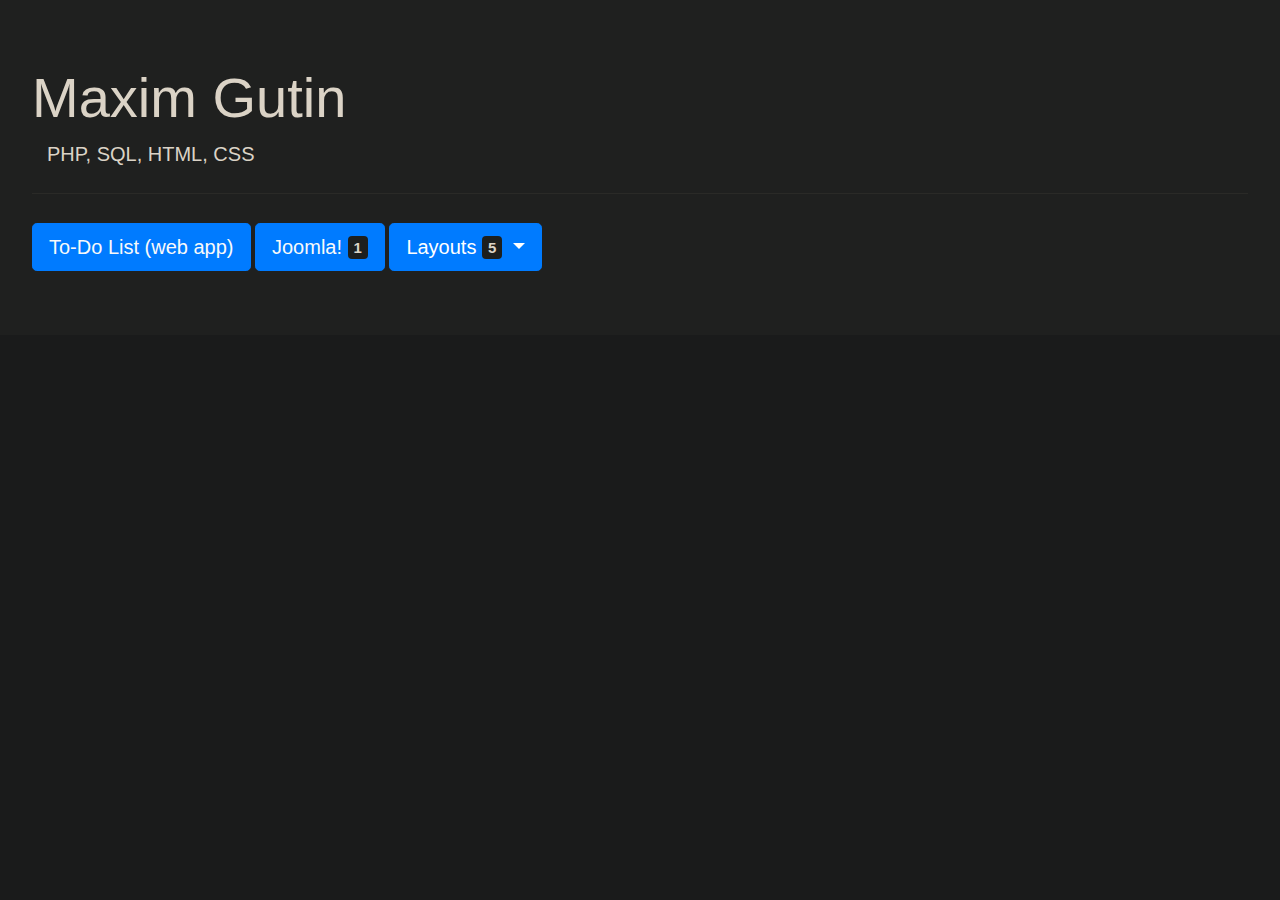
<file: index.html>
<!DOCTYPE html>
<html lang="ru">
<head>
<!-- Yandex.Metrika counter -->
<script type="text/javascript" >
    (function(m,e,t,r,i,k,a){m[i]=m[i]||function(){(m[i].a=m[i].a||[]).push(arguments)};
    m[i].l=1*new Date();
    for (var j = 0; j < document.scripts.length; j++) {if (document.scripts[j].src === r) { return; }}
    k=e.createElement(t),a=e.getElementsByTagName(t)[0],k.async=1,k.src=r,a.parentNode.insertBefore(k,a)})
    (window, document, "script", "https://mc.yandex.ru/metrika/tag.js", "ym");
 
    ym(90634829, "init", {
         clickmap:true,
         trackLinks:true,
         accurateTrackBounce:true
    });
 </script>
 <noscript><div><img src="https://mc.yandex.ru/watch/90634829" style="position:absolute; left:-9999px;" alt="" /></div></noscript>
 <!-- /Yandex.Metrika counter -->
    
	<meta charset="UTF-8">
    <link rel="icon" href="assets/favicon.ico" type="image/x-icon">
	<title>Maxim Gutin | Web developer</title>
	
    <meta name="author" content="Maxim Gutin">
    <meta name="description" content="HTML, CSS, PHP, SQL.">
    <meta name="keywords" content="максим гутин, Maxim Gutin, веб-разработчик, web developer, html, css, php, mysql">
	
	<meta name="robots" content="indnex,follow">
	
	<meta name="viewport" content="width=device-width, initial-scale=1.0">
    <link rel="stylesheet" href="assets/css/bootstrap.min.css">
    <link rel="stylesheet" href="assets/css/styles.css">

</head>
<body class="">
<main class="container-fluid">
    <div class="row">
        <div class="col-sm">
            <div class="jumbotron">
                <h1 class="display-4">Maxim Gutin</h1>
                <p class="lead col-lg-10 col-xl-8">PHP, SQL, HTML, CSS</p>
                <hr class="my-4">
                <a class="btn btn-primary btn-lg text-light" href="https://todo.gutin.ru" target="_blank" role="button" data-toggle="tooltip" data-placement="bottom" title="PHP + MySQL">To-Do List (web app)</a>
                <a class="btn btn-primary btn-lg text-light" href="https://cge49.ru/" target="_blank" role="button"  data-toggle="tooltip" data-placement="bottom" title="Joomla! + Gantry 5">Joomla! <span class="badge badge-light">1</span></a>
                <div class="dropdown">
                    <button class="btn btn-primary btn-lg dropdown-toggle" type="button" id="dropdownMenuButton" data-toggle="dropdown" aria-haspopup="true" aria-expanded="false">
                        Layouts
                        <span class="badge badge-light">5</span>
                    </button>
                    <div class="dropdown-menu dropdown-menu-right" aria-labelledby="dropdownMenuButton">
<!--                        <a class="dropdown-item" href="https://sto.gutin.ru/" target="_blank">Car repair shop</a>-->
                        <a class="dropdown-item" href="https://snyato.com/" target="_blank">Creative Events</a>
                        <a class="dropdown-item" href="layouts/prcompaniya/" target="_blank">PR agency</a>
                        <a class="dropdown-item" href="layouts/newsletter/" target="_blank">Template of main page</a>
                        <a class="dropdown-item" href="layouts/welcom_to_giraffe/" target="_blank">Minimalistic blog</a>
                        <a class="dropdown-item" href="layouts/task001/" target="_blank">Driver license</a>
                    </div>
                </div>
            </div>
        </div>
    </div><!-- 
    <div class="row my-cards">
        <div class="col-sm-4 col-lg-3 col-xl-2">
            <article>
                <div class="card">
                    <h5 class="card-header">Feedback</h5>
                    <div class="card-body">
                        <p class="card-text"></p>
                        <a class="btn btn-primary" href="" target="_blank">Telegram</a>
                    </div>
                </div>
            </article>
        </div>
    </div> -->
</main>

<div class="container-fluid">
    <div class="row">
        <div class="col-sm">
            <footer>
                <p>
                    <span> </span>
                    <!-- Creator: <a href="#">Max Goodman</a> -->
                </p>

            </footer>
        </div>
    </div>
</div>

<script src="assets/js/jquery-3.3.1.min.js"></script>
<script src="assets/js/popper.min.js"></script>
<script src="assets/js/bootstrap.min.js"></script>
<script>
    $(function () {
        $('[data-toggle="tooltip"]').tooltip()
    })
</script>
</body>
</html>
</file>
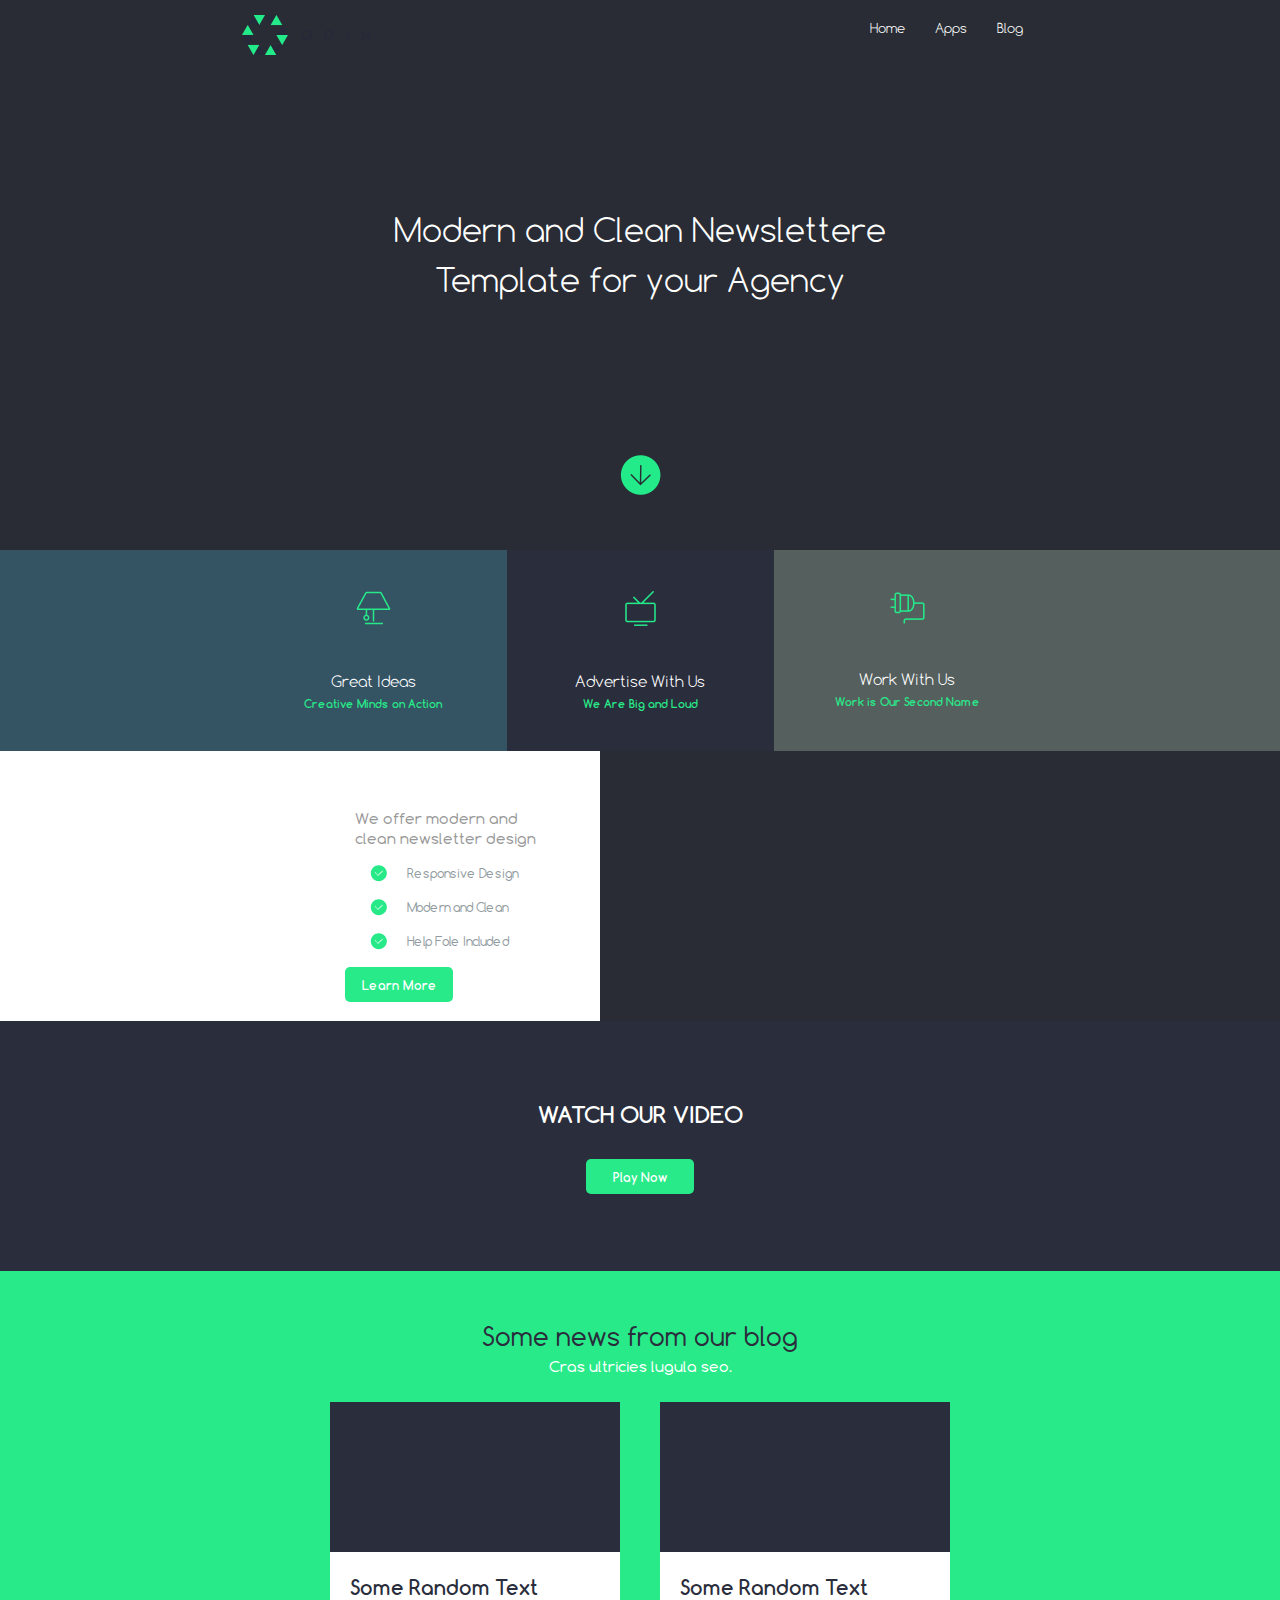
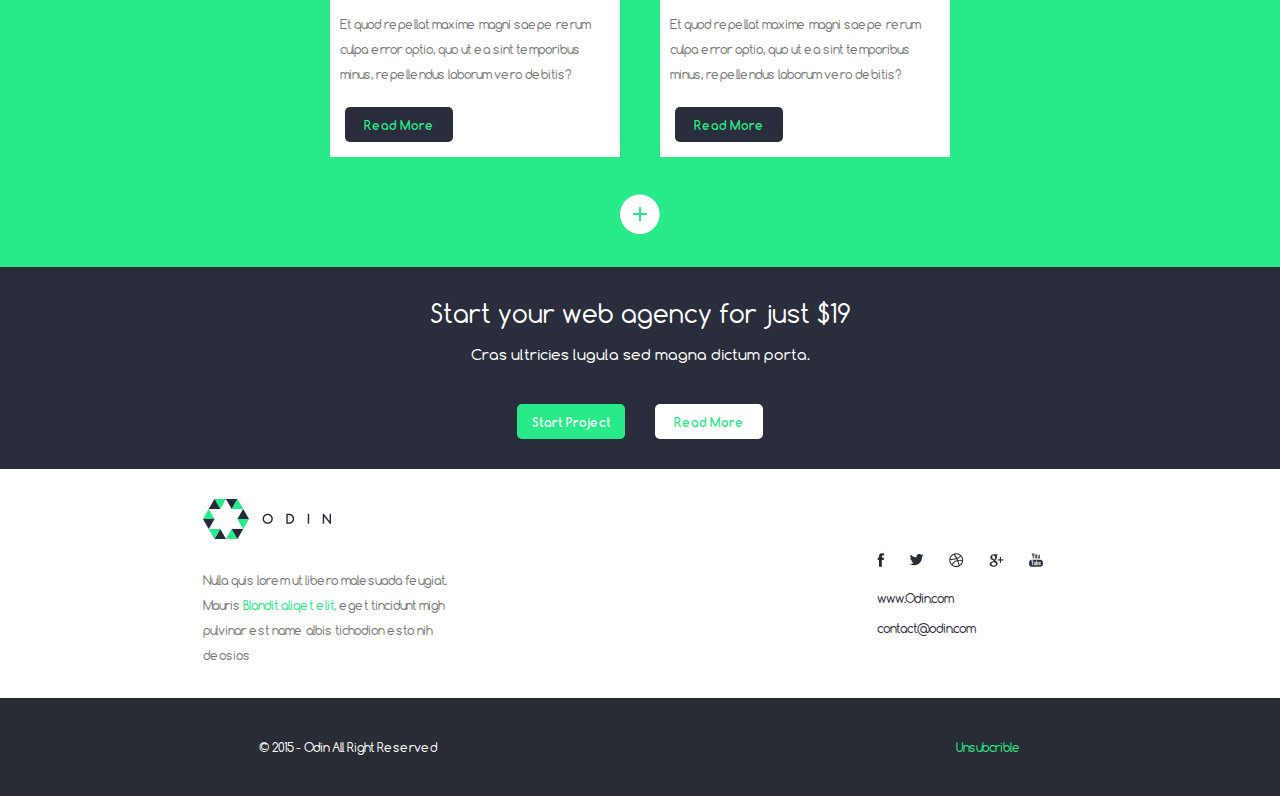
<file: layouts/newsletter/index.html>
<!DOCTYPE html>
<html lang="en">
<head>
    <meta charset="UTF-8">
    <meta name="author" content="Максим Гутин">
    <meta name="viewport" content="width=device-width, initial-scale=1.0">
    <title>Newsletter Agency</title>
    <link rel="stylesheet" href="css/style-adaptive.css">
</head>
<body>
    <div id="page">
        <header>
            <nav>
                <a href="#" class="logo"></a>
                <ul class="top-menu">
                    <li><a href="">Home</a></li>
                    <li><a href="">Apps</a></li>
                    <li><a href="">Blog</a></li>
                </ul>
            </nav>
            <h1>Modern and Clean Newslettere Template for your Agency</h1>
            <a href="#" class="arrow-down"></a>
        </header>
        <article id="apps">
            <section class="app-block app1">
                <div></div>
                <p>Great Ideas</p>
                <span>Creative Minds on Action</span>
            </section>
            <section class="app-block app2">
                <div></div>
                <p>Advertise With Us</p>
                <span>We Are Big and Loud</span>
            </section>
            <section class="app-block app3">
                <div></div>
                <p>Work With Us</p>
                <span>Work is Our Second Name</span>
            </section>
        </article>
        <article id="office">
            <section>
               <div>
                <p>We offer modern and clean newsletter design</p>
                <ul>
                    <li><i class="i-check"></i><span>Responsive Design</span></li>
                    <li><i class="i-check"></i><span>Modern and Clean</span></li>
                    <li><i class="i-check"></i><span>Help Fole Included</span></li>
                </ul>
                <button class="bt bt-color">Learn More</button>
               </div>
            </section>
            <section></section>
        </article>
        <article id="video">
            <h2>WATCH OUR VIDEO</h2>
            <button class="bt bt-color">Play Now</button>
        </article>
        <article id="blog">
            <h2>Some news from our blog</h2>
            <p>Cras ultricies lugula seo.</p>
            <section>
                <article class="blog-item-card">
                    <div></div>
                    <h3>Some Random Text</h3>
                    <p>Et quod repellat maxime magni saepe rerum culpa error optio, quo ut ea sint temporibus minus, repellendus laborum vero debitis?</p>
                    <button class="bt bt-dark">Read More</button>
                </article>
                <article class="blog-item-card">
                    <div></div>
                    <h3>Some Random Text</h3>
                    <p>Et quod repellat maxime magni saepe rerum culpa error optio, quo ut ea sint temporibus minus, repellendus laborum vero debitis?</p>
                    <button class="bt bt-dark">Read More</button>
                </article>
            </section>
            <a href="" class="icon-plus"></a>
        </article>
        <article id="advertise">
            <h2>Start your web agency for just &#36;19</h2>
            <p>Cras ultricies lugula sed magna dictum porta.</p>
            <section><button class="bt bt-color">Start Project</button><button class="bt bt-light">Read More</button></section>
        </article>
            <article id="contacts">
                <section>
                    <a href="" class="logo"></a>
                    <p>Nulla quis lorem ut libero malesuada feugiat. Mauris <a href="#">Blandit aliqet elit,</a> eget tincidunt migh pulvinar est name albis tichodion esto nih deosios</p>
                </section>
                <section>
                    <ul>
                        <li><a class="icon-fb" href="#"></a></li>
                        <li><a class="icon-tw" href="#"></a></li>
                        <li><a class="icon-dr" href="#"></a></li>
                        <li><a class="icon-gp" href="#"></a></li>
                        <li><a class="icon-yt" href="#"></a></li>
                    </ul>
                    <p>www.Odin.com</p>
                    <p>contact@odin.com</p>
                </section>
            </article>
            <footer>
                <span>&copy; 2015 - Odin All Right Reserved</span>
                <a href="#">Unsubcrible</a>
            </footer>
    </div>
</body>
</html>
</file>
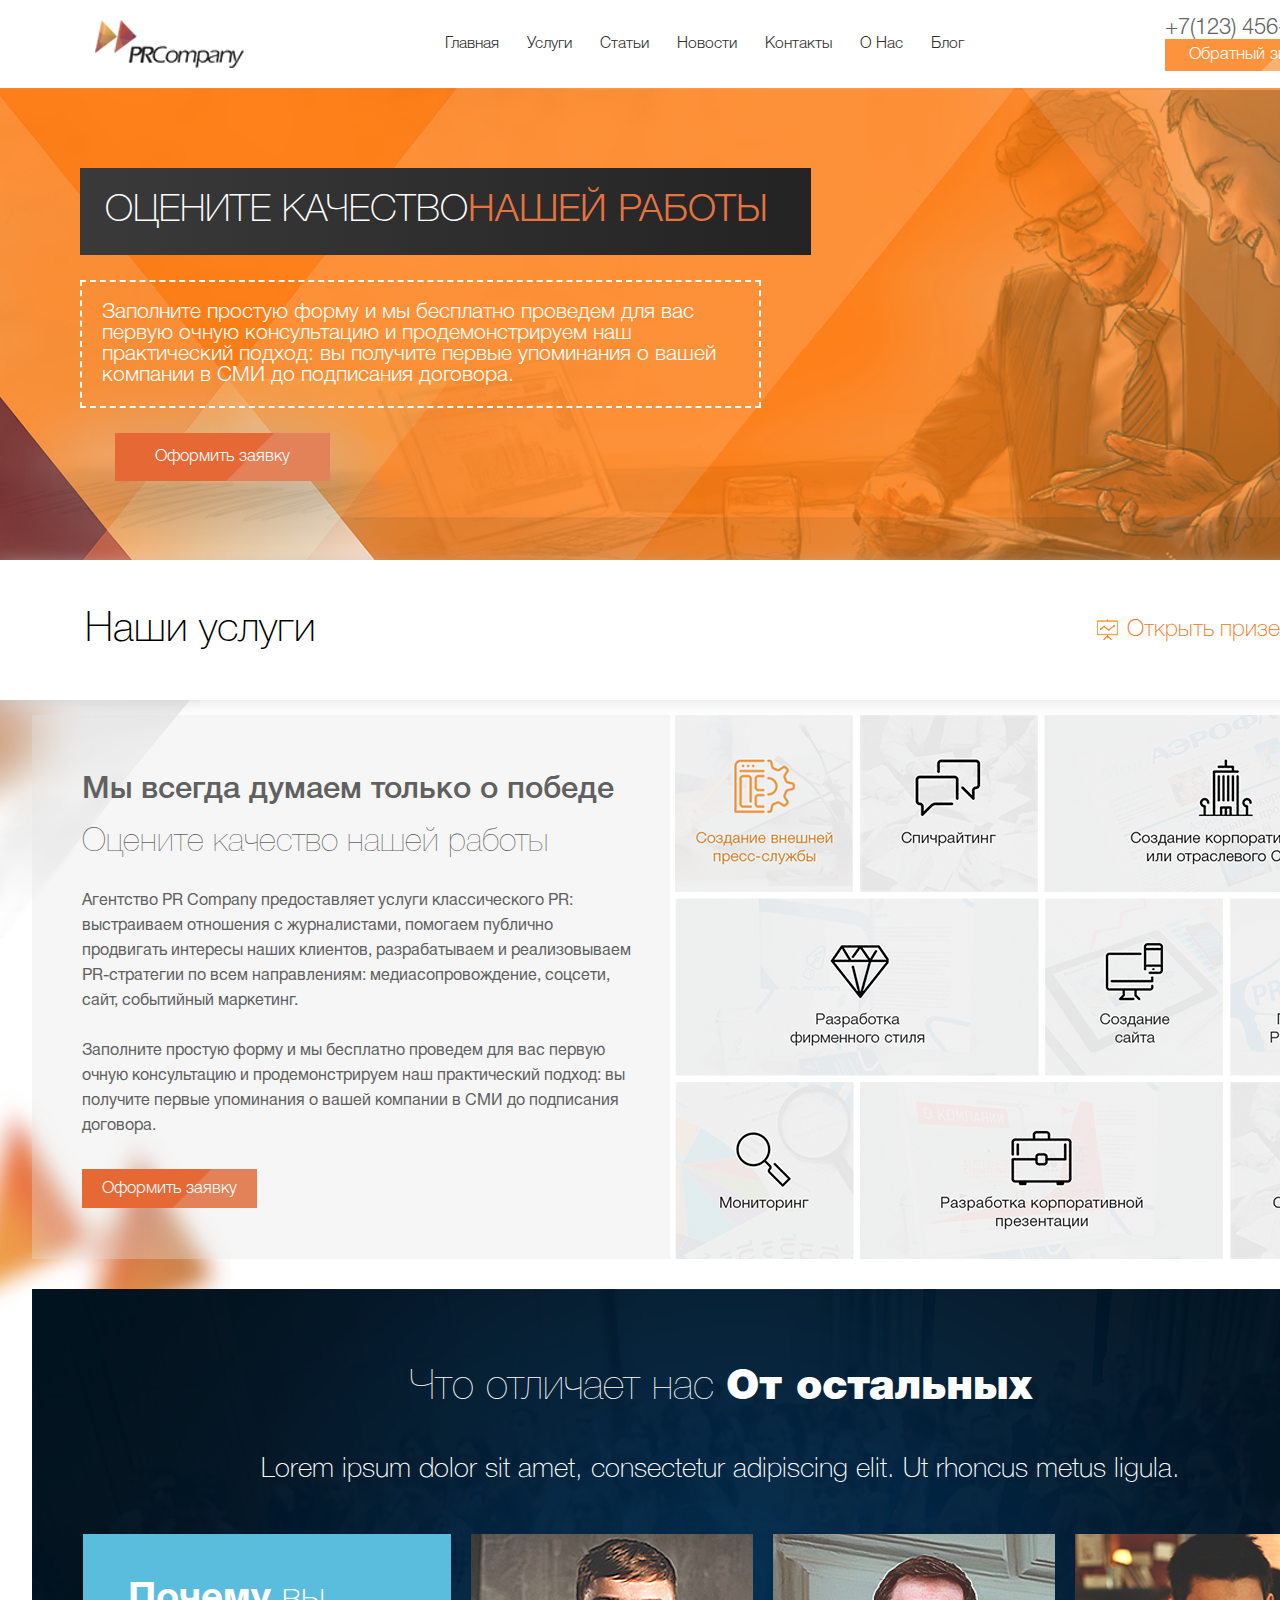
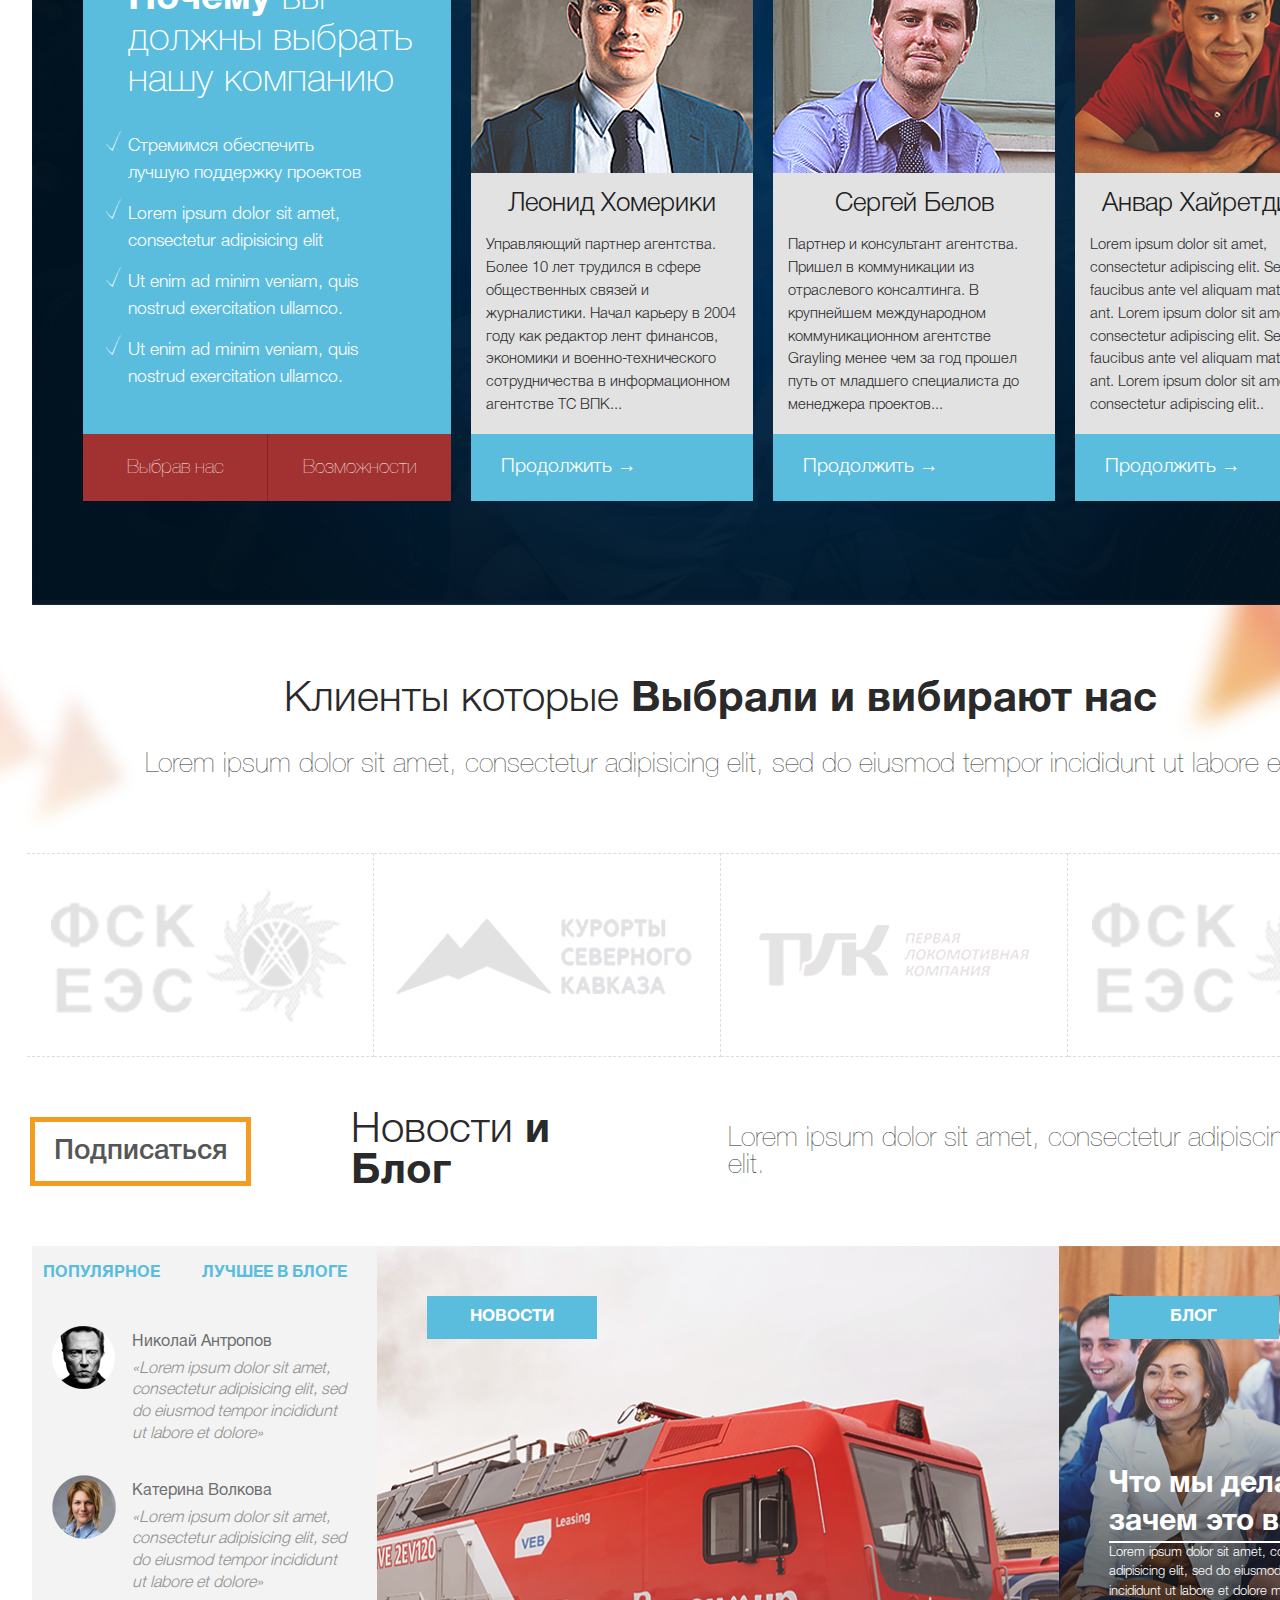
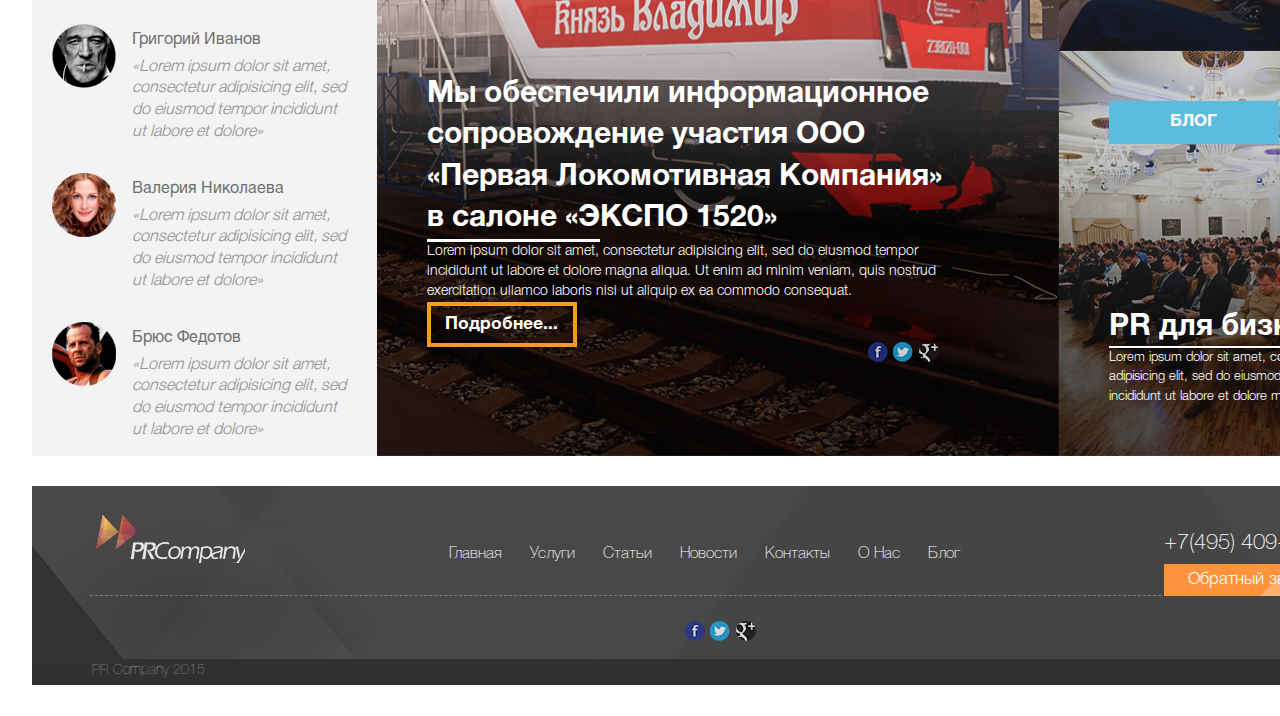
<file: layouts/prcompaniya/index.html>
<!DOCTYPE html>
<html lang="en">
<head>
    <meta charset="UTF-8">
    <meta name="author" content="Максим Гутин">
    <meta name="viewport" content="width=device-width, initial-scale=1.0">
    <title>PRCompany | Главная</title>
    <link rel="stylesheet" href="css/style.css">
</head>
<body>
    <section id="page">
        <nav>
            <a href="#" class="logo"></a>
            <ul class="nav top-nav">
                <li><a href="#">Главная</a></li>
                <li><a href="#">Услуги</a></li>
                <li><a href="#">Статьи</a></li>
                <li><a href="#">Новости</a></li>
                <li><a href="#">Контакты</a></li>
                <li><a href="#">О Нас</a></li>
                <li><a href="#">Блог</a></li>
            </ul>
            <section class="phone">
                <p>+7(123) 456-78-99</p>
                <button class="call-back">Обратный звонок</button>
            </section>
        </nav>
        <header>
            <section>
                <h2>ОЦЕНИТЕ КАЧЕСТВО<span>НАШЕЙ РАБОТЫ</span></h2>
                <p>Заполните простую форму и мы бесплатно проведем для вас первую очную консультацию и продемонстрируем наш практический подход: вы получите первые упоминания о вашей компании в СМИ до подписания договора. </p>
                <button class="order">Оформить заявку</button>
            </section>
        </header>
        <section id="sevices">
            <img src="img/services-bg-1.png" alt="" id="services-bg-1">
            <header>
                <h2>Наши услуги</h2>
                <a href="#">Открыть призентацию<i class="icon-presentation"></i></a>
            </header>
            <article>
                <section>
                    <h3>Мы всегда думаем только о победе</h3>
                    <p class="sub-header">Оцените качество нашей работы</p>
                    <p class="text-services">Агентство PR Company предоставляет услуги классического PR: выстраиваем отношения с журналистами, помогаем публично продвигать интересы наших клиентов, разрабатываем и реализовываем PR-стратегии по всем направлениям: медиасопровождение, соцсети, сайт, событийный маркетинг.
                    <br>
                    <br>
                    Заполните простую форму и мы бесплатно проведем для вас первую очную консультацию и продемонстрируем наш практический подход: вы получите первые упоминания о вашей компании в СМИ до подписания договора.</p>
                    <button class="order">Оформить заявку</button>
                </section>
                <a href="#" id="button-sevices">

                </a>
            </article>
        </section>
        <section id="about">
            <img src="img/arrow-bg-1.png" id="arrow-bg-1">
            <header>
                <h2>Что отличает нас <strong>От остальных</strong></h2>
                <p>Lorem ipsum dolor sit amet, consectetur adipiscing elit. Ut rhoncus metus ligula.</p>
            </header>
            <section>
                <article class="about-item">
                    <div>
                        <h3><strong>Почему</strong> вы должны выбрать нашу компанию</h3>
                        <ul>
                            <li>Стремимся обеспечить лучшую поддержку проектов</li>
                            <li>Lorem ipsum dolor sit amet, consectetur adipisicing elit</li>
                            <li>Ut enim ad minim veniam, quis nostrud exercitation ullamco.</li>
                            <li>Ut enim ad minim veniam, quis nostrud exercitation ullamco.</li>
                        </ul>
                    </div>
                    <div>
                        <button>Выбрав нас</button>
                        <button>Возможности</button>
                    </div>
                </article>
                <article class="about-aman">
                    <img src="img/DSC_3768_Leo-212.png" alt="Леонид Хомерики">
                    <h4>Леонид Хомерики</h4>
                    <p>Управляющий партнер агентства. Более 10 лет трудился в сфере общественных связей и журналистики. Начал карьеру в 2004 году как редактор лент финансов, экономики и военно-технического сотрудничества в информационном агентстве ТС ВПК...</p>
                    <button class="continue">Продолжить &rarr;</button>
                </article>
                <article class="about-aman">
                    <img src="img/%D0%91%D0%B5%D0%BB%D0%BE%D0%B22.png" alt="Сергей Белов">
                    <h4>Сергей Белов</h4>
                    <p>Партнер и консультант агентства. Пришел в коммуникации из отраслевого консалтинга. В крупнейшем международном коммуникационном агентстве Grayling менее чем за год прошел путь от младшего специалиста до менеджера проектов... </p>
                    <button class="continue">Продолжить &rarr;</button>
                </article>
                <article class="about-aman">
                    <img src="img/%D0%A1%D0%BB%D0%BE%D0%B9-22.png" alt="Анвар Хайретдинов">
                    <h4>Анвар Хайретдинов </h4>
                    <p>Lorem ipsum dolor sit amet, consectetur adipiscing elit. Sed faucibus ante vel aliquam mattis este ant. Lorem ipsum dolor sit amet, consectetur adipiscing elit. Sed faucibus ante vel aliquam mattis este ant. Lorem ipsum dolor sit amet, consectetur adipiscing elit..</p>
                    <button class="continue">Продолжить &rarr;</button>
                </article>
            </section>
        </section>
        <article id="cusromers">
            <img src="img/arrow-bg-2.png" id="arrow-bg-2">
            <img src="img/arrow-bg-1.png" id="arrow-bg-3">
            <header>
                <h2>Клиенты которые <strong>Выбрали и вибирают нас</strong></h2>
                <p>Lorem ipsum dolor sit amet, consectetur adipisicing elit, sed do eiusmod tempor incididunt ut labore et.</p>
            </header>
            <section>
                <span><img src="img/fsk.png" alt=""></span>
                <span><img src="img/ksk.png" alt=""></span>
                <span><img src="img/plk.png" alt=""></span>
                <span><img src="img/fsk.png" alt=""></span>
            </section>
        </article>
        <section id="feed">
            <header>
                <button class="feedback">Подписаться</button>
                <h2>Новости <strong>и Блог</strong></h2>
                <p>Lorem ipsum dolor sit amet, consectetur adipiscing elit.</p>
            </header>
            <section>
                <aside>
                    <div class="checker">
                        <a href='#' class="popular-checker">ПОПУЛЯРНОЕ</a>
                        <a href='#' class="best-checker">ЛУЧШЕЕ В БЛОГЕ</a>
                    </div>
                    <section class="popular-news">
                        <article>
                            <img src="img/%D0%A1%D0%BB%D0%BE%D0%B9-32.png" alt="">
                            <h3>Николай Антропов</h3>
                            <p>«Lorem ipsum dolor sit amet, consectetur adipisicing elit, sed do eiusmod tempor incididunt ut labore et dolore»</p>
                        </article>
                        <article>
                            <img src="img/%D0%A1%D0%BB%D0%BE%D0%B9-28-%D0%BA%D0%BE%D0%BF%D0%B8%D1%8F.png" alt="">
                            <h3>Катерина Волкова</h3>
                            <p>«Lorem ipsum dolor sit amet, consectetur adipisicing elit, sed do eiusmod tempor incididunt ut labore et dolore»</p>
                        </article>
                        <article>
                            <img src="img/%D0%A1%D0%BB%D0%BE%D0%B9-30.png" alt="">
                            <h3>Григорий Иванов</h3>
                            <p>«Lorem ipsum dolor sit amet, consectetur adipisicing elit, sed do eiusmod tempor incididunt ut labore et dolore»</p>
                        </article>
                        <article>
                            <img src="img/%D0%A1%D0%BB%D0%BE%D0%B9-34.png" alt="">
                            <h3>Валерия Николаева</h3>
                            <p>«Lorem ipsum dolor sit amet, consectetur adipisicing elit, sed do eiusmod tempor incididunt ut labore et dolore»</p>
                        </article>
                        <article>
                            <img src="img/%D0%A1%D0%BB%D0%BE%D0%B9-36.png" alt="">
                            <h3>Брюс Федотов</h3>
                            <p>«Lorem ipsum dolor sit amet, consectetur adipisicing elit, sed do eiusmod tempor incididunt ut labore et dolore»</p>
                        </article>
                    </section>
                    <section class="best-blog-news">
                        <article>
                            <img src="img/%D0%A1%D0%BB%D0%BE%D0%B9-32.png" alt="">
                            <h3>Николай Антропов</h3>
                            <p>«Lorem ipsum dolor sit amet, consectetur adipisicing elit, sed do eiusmod tempor incididunt ut labore et dolore»</p>
                        </article>
                        <article>
                            <img src="img/%D0%A1%D0%BB%D0%BE%D0%B9-28-%D0%BA%D0%BE%D0%BF%D0%B8%D1%8F.png" alt="">
                            <h3>Катерина Волкова</h3>
                            <p>«Lorem ipsum dolor sit amet, consectetur adipisicing elit, sed do eiusmod tempor incididunt ut labore et dolore»</p>
                        </article>
                        <article>
                            <img src="img/%D0%A1%D0%BB%D0%BE%D0%B9-30.png" alt="">
                            <h3>Григорий Иванов</h3>
                            <p>«Lorem ipsum dolor sit amet, consectetur adipisicing elit, sed do eiusmod tempor incididunt ut labore et dolore»</p>
                        </article>
                        <article>
                            <img src="img/%D0%A1%D0%BB%D0%BE%D0%B9-34.png" alt="">
                            <h3>Валерия Николаева</h3>
                            <p>«Lorem ipsum dolor sit amet, consectetur adipisicing elit, sed do eiusmod tempor incididunt ut labore et dolore»</p>
                        </article>
                        <article>
                            <img src="img/%D0%A1%D0%BB%D0%BE%D0%B9-36.png" alt="">
                            <h3>Брюс Федотов</h3>
                            <p>«Lorem ipsum dolor sit amet, consectetur adipisicing elit, sed do eiusmod tempor incididunt ut labore et dolore»</p>
                        </article>
                    </section>
                </aside>
                <section>
                    <article class="big-new">
                        <img src="img/DSC05123.png" alt="">
                        <a href="#" class="teg">НОВОСТИ</a>
                        <section>
                            <h3>Мы обеспечили информационное сопровождение участия ООО «Первая Локомотивная Компания» в салоне «ЭКСПО 1520»</h3>
                            <hr>
                            <p>Lorem ipsum dolor sit amet, consectetur adipisicing elit, sed do eiusmod tempor incididunt ut labore et dolore magna aliqua. Ut enim ad minim veniam, quis nostrud exercitation ullamco laboris nisi ut aliquip ex ea commodo consequat.</p>
                            <button class="readmore">Подробнее...</button>
                            <ul class="new-social-button">
                                <li><a class="icon-fb" href="#"></a></li>
                                <li><a class="icon-tw" href="#"></a></li>
                                <li><a class="icon-gp" href="#"></a></li>
                            </ul>
                        </section>
                    </article>
                    <div>
                        <article class="small-new small-new-one">
                            <img src="img/DSC_6190_Bussines-game_A-capital_Simon.png" alt="">
                            <a href="#" class="teg">БЛОГ</a>
                            <section>
                                <h3>Что мы делаем и зачем это вам</h3>
                                <hr>
                                <p>Lorem ipsum dolor sit amet, consectetur adipisicing elit, sed do eiusmod tempor incididunt ut labore et dolore magna aliqua.</p>
                            </section>
                        </article>
                        <article class="small-new small-new-two">
                            <img src="img/%D0%A1%D0%BB%D0%BE%D0%B9-37.png" alt="">
                            <a href="#" class="teg">БЛОГ</a>
                            <section>
                                <h3>PR для бизнеса</h3>
                                <hr>
                                <p>Lorem ipsum dolor sit amet, consectetur adipisicing elit, sed do eiusmod tempor incididunt ut labore et dolore magna aliqua.</p>
                            </section>
                        </article>
                    </div>
                </section>
            </section>
        </section>
        <footer>
            <nav>
                <a href="#" class="logo"></a>
                <ul class="nav top-nav">
                    <li><a href="#">Главная</a></li>
                    <li><a href="#">Услуги</a></li>
                    <li><a href="#">Статьи</a></li>
                    <li><a href="#">Новости</a></li>
                    <li><a href="#">Контакты</a></li>
                    <li><a href="#">О Нас</a></li>
                    <li><a href="#">Блог</a></li>
                </ul>
                <hr>
                <section class="phone">
                    <p>+7(495) 409-70-99</p>
                    <button class="call-back">Обратный звонок</button>
                </section>
            </nav>
            <ul class="new-social-button footer-social-button">
                <li><a class="icon-fb" href="#"></a></li>
                <li><a class="icon-tw" href="#"></a></li>
                <li><a class="icon-gp" href="#"></a></li>
            </ul>
            <span>PR Company 2015</span>
        </footer>
    </section>
</body>
</html>
</file>
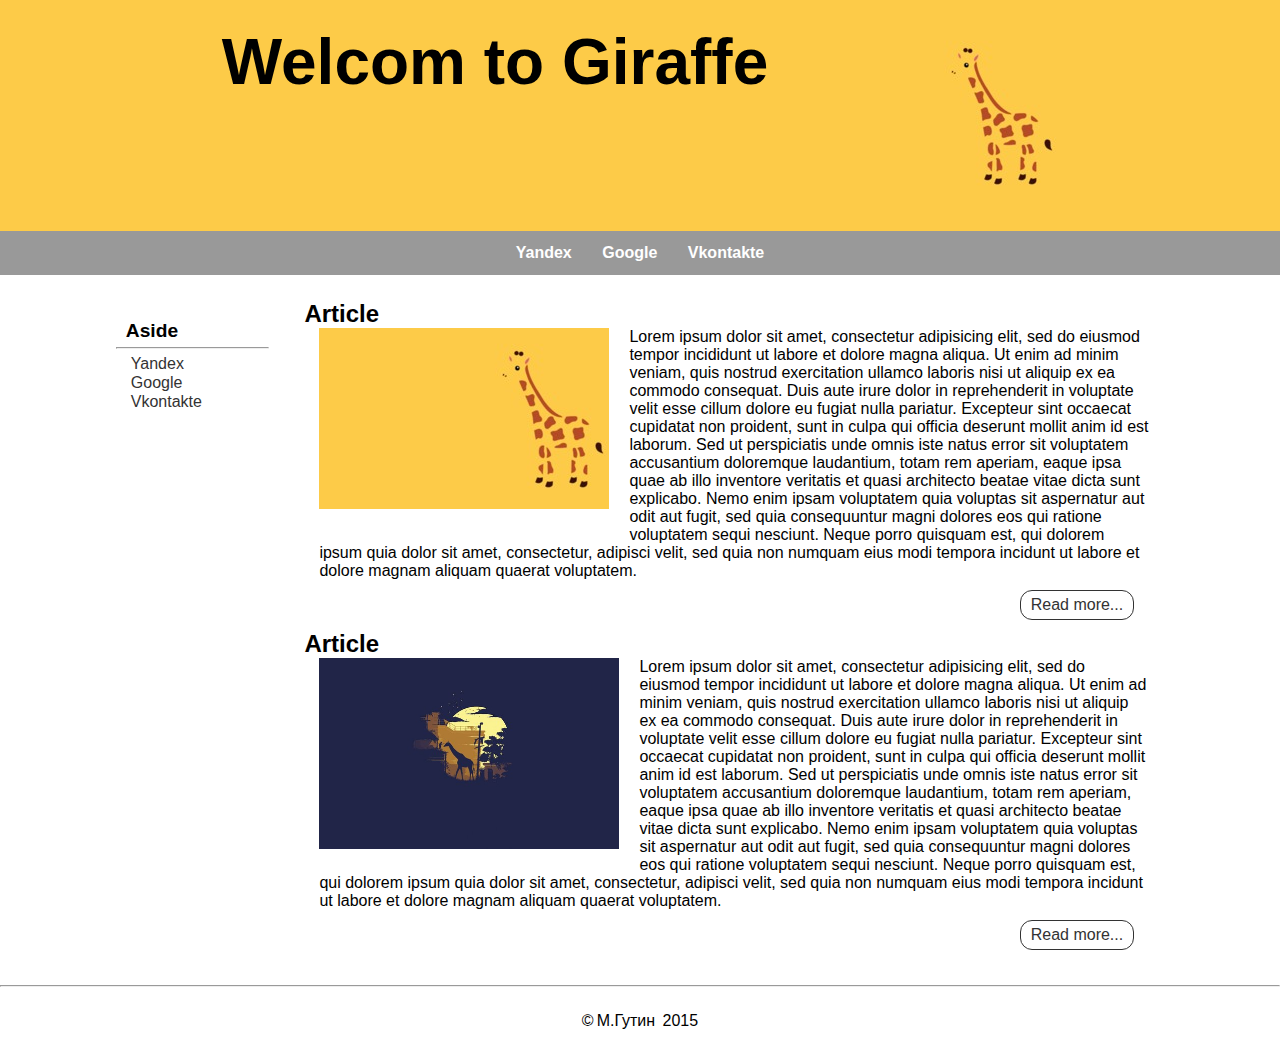
<file: layouts/welcom_to_giraffe/index.html>
<!DOCTYPE html>
<html>
<head>
    <meta charset="utf-8">
    <meta name="description" content="ОПИСАНИЕ СТРАНИЦЫ">
    <meta name="keywords" content="КЛЮЧЕВЫЕ СЛОВА">
    <meta name="author" content="Максим Гутин">
    <meta name="viewport" content="width=device-width, initial-scale=1.0">
    <title>Welcom to Giraffe</title>
    <link rel="stylesheet" href="style.css">
</head>
<body>
  <header>
    <section id="cent">
      <a href="#">
        <img src="img/653124-n.jpg">
      </a>
      <h1 id="head">Welcom to Giraffe</h1>
    </section>
  </header>
  <nav id="top-menu">
    <ul>
      <li><a href="http://ya.ru/"><span>Yandex</span></a></li>
      <li><a href="http://goo.gl/"><span>Google</span></a></li>
      <li><a href="http://vk.com/"><span>Vkontakte</span></a></li>
    </ul>
  </nav>
  <article id="body">
    <aside>
      <h2>Aside</h2>
      <hr>
      <ul class="aside-menu">
        <li><a href="http://ya.ru/"><span>Yandex</span></a></li>
        <li><a href="http://goo.gl/"><span>Google</span></a></li>
        <li><a href="http://vk.com/"><span>Vkontakte</span></a></li>
      </ul>
    </aside>
    <section id="content">
      <article>
        <h2>Article</h2>
        <img src="img/653124-n.jpg">
        <p>Lorem ipsum dolor sit amet, consectetur adipisicing elit, sed do eiusmod tempor incididunt ut labore et dolore magna aliqua. Ut enim ad minim veniam, quis nostrud exercitation ullamco laboris nisi ut aliquip ex ea commodo consequat. Duis aute irure dolor in reprehenderit in voluptate velit esse cillum dolore eu fugiat nulla pariatur. Excepteur sint occaecat cupidatat non proident, sunt in culpa qui officia deserunt mollit anim id est laborum. Sed ut perspiciatis unde omnis iste natus error sit voluptatem accusantium doloremque laudantium, totam rem aperiam, eaque ipsa quae ab illo inventore veritatis et quasi architecto beatae vitae dicta sunt explicabo. Nemo enim ipsam voluptatem quia voluptas sit aspernatur aut odit aut fugit, sed quia consequuntur magni dolores eos qui ratione voluptatem sequi nesciunt. Neque porro quisquam est, qui dolorem ipsum quia dolor sit amet, consectetur, adipisci velit, sed quia non numquam eius modi tempora incidunt ut labore et dolore magnam aliquam quaerat voluptatem.</p>
        <a href="#">Read more...</a>
      </article>
      <article>
        <h2>Article</h2>
        <img src="img/638207.jpg">
        <p>Lorem ipsum dolor sit amet, consectetur adipisicing elit, sed do eiusmod tempor incididunt ut labore et dolore magna aliqua. Ut enim ad minim veniam, quis nostrud exercitation ullamco laboris nisi ut aliquip ex ea commodo consequat. Duis aute irure dolor in reprehenderit in voluptate velit esse cillum dolore eu fugiat nulla pariatur. Excepteur sint occaecat cupidatat non proident, sunt in culpa qui officia deserunt mollit anim id est laborum. Sed ut perspiciatis unde omnis iste natus error sit voluptatem accusantium doloremque laudantium, totam rem aperiam, eaque ipsa quae ab illo inventore veritatis et quasi architecto beatae vitae dicta sunt explicabo. Nemo enim ipsam voluptatem quia voluptas sit aspernatur aut odit aut fugit, sed quia consequuntur magni dolores eos qui ratione voluptatem sequi nesciunt. Neque porro quisquam est, qui dolorem ipsum quia dolor sit amet, consectetur, adipisci velit, sed quia non numquam eius modi tempora incidunt ut labore et dolore magnam aliquam quaerat voluptatem.</p>
        <a href="#">Read more...</a>
      </article>
    </section>
  </article>
  <hr>
  <footer>
    <p>©<a href="https://gutin.ru/">М.Гутин</a> 2015</p>
  </footer>
</body>
</html>
</file>
<file: assets/css/styles.css>
html, body{
    height: 100%;
}
body{
    display: flex;
    flex-direction: column;
    color: rgb(219, 211, 198);
    background-color: rgb(26, 27, 27);

}
main{
    flex-grow: 1;
}
footer p{
    margin: 1em auto;
    text-align: center;
}
.jumbotron{
    -webkit-border-radius: 0;
    -moz-border-radius: 0;
    border-radius: 0;
    margin-bottom: 0 !important;
    background-color: rgb(31, 32, 31);
}
main .col-sm{
    padding: 0;
}
.btn {
    margin-top: 5px;
}
.badge-light {
    color: rgb(219, 211, 198);
    background-color: rgb(29, 31, 30);
}
.my-cards > div {
    margin-top: 30px;
}
.dropdown {
    display: inline-block;
}
hr.my-4 {
    border-right-color: initial;
    border-bottom-color: initial;
    border-left-color: initial;
    border-top-color: rgba(146, 134, 116, 0.1);
}
</file>
<file: layouts/newsletter/css/style-adaptive.css>
@font-face {
    font-family: Comfortaa;
    src: url(../fonts/Comfortaa-Light.ttf);
    font-weight: 300;
    font-style: normal;
}
@font-face {
    font-family: Comfortaa;
    src: url(../fonts/Comfortaa-Regular.ttf);
    font-weight: 400;
    font-style: normal;
}
@font-face {
    font-family: Comfortaa;
    src: url(../fonts/Comfortaa-Bold.ttf);
    font-weight: 700;
    font-style: normal;
}
* {
    margin: 0;
    padding: 0;
}
body {
    color: #ffffff;
    font: 400 15px Comfortaa;
}
#page {
    width: 100%;
    margin: 0 auto;
}
#page > article {
    width: 100%;
    display: -webkit-flex;
    display: -moz-flex;
    display: -ms-flex;
    display: -o-flex;
    display: flex;
    -ms-align-items: center;
    align-items: center;
}
/* Header ==============================================*/
header {
    height: 550px;
    background-color: #292c34;
}
header nav {
    height: 55px;
    display: -webkit-flex;
    display: -moz-flex;
    display: -ms-flex;
    display: -o-flex;
    display: flex;
    justify-content: space-around;
}
.logo {
    display: inline-block;
    width: 128px;
    height: 40px;
    background: url(../img/Vector-Smart-Object.png) no-repeat;
}
header nav > a {
    margin-top: 15px;
}
header .top-menu {
    display: -webkit-flex;
    display: -moz-flex;
    display: -ms-flex;
    display: -o-flex;
    display: flex;
    justify-content: center;
    -ms-align-items: center;
    align-items: center;
}
header li {
    list-style: none;
}
header .top-menu a {
    display: block;
    text-decoration: none;
    color: #ffffff;
    font: 300 13px Comfortaa;
    padding: 25px 15px;
}
header .top-menu a:hover {
    text-shadow: 0 0 1px #fff;
}
header h1 {
    font: 300 32.38px / 50px Comfortaa;
    max-width: 495px;
    text-align: center;
    margin: 150px auto;
}
header .arrow-down {
    display: block;
    width: 41px;
    height: 40px;
    background: url(../img/Down-Arrow.png);
    margin: 50px auto;
}
/* Apps ==============================================*/
#apps {
    -webkit-flex-flow: row wrap;
    -moz-flex-flow: row wrap;
    -ms-flex-flow: row wrap;
    -o-flex-flow: row wrap;
    flex-flow: row wrap;
    justify-content: center;
    position: relative;
}
#apps::before {
    content: '';
    position: absolute;
    width: 50%;
    height: 100%;
    z-index: -1;
    background-color: #345363;
    top: 0;
    left: 0;
}
#apps::after {
    content: '';
    position: absolute;
    width: 50%;
    height: 100%;
    z-index: -1;
    background-color: #555f5e;
    top: 0;
    right: 0;
}
#apps .app-block  {
    width: 267px;
    height: 201px;
    display: -webkit-flex;
    display: -moz-flex;
    display: -ms-flex;
    display: -o-flex;
    display: flex;
    -webkit-flex-flow: column nowrap;
    -moz-flex-flow: column nowrap;
    -ms-flex-flow: column nowrap;
    -o-flex-flow: column nowrap;
    flex-flow: column nowrap;
    justify-content: center;
    -ms-align-items: center;
    align-items: center;
}
#apps .app-block  p {
    color: #ffffff;
    font: 300 15px Comfortaa;
    margin-bottom: 5px;
}
#apps .app-block span {
    color: #28ea89;
    font: 700 11px Comfortaa;
}
#apps .app1 {
    background-color: #345363;
}
#apps .app1 div {
    width: 35px;
    height: 35px;
    background: url(../img/icon-lamp.svg) no-repeat;
    margin-bottom: 45px;
}
#apps .app2 {
    background-color: #2a2d3c;
}
#apps .app2 div {
    width: 31px;
    height: 35px;
    background: url(../img/icon-tv.png) no-repeat;
    margin-bottom: 45px;
}
#apps .app3 {
    background-color: #555f5e;
}
#apps .app3 div {
    width: 35px;
    height: 32px;
    background: url(../img/icon-conect.png) no-repeat;
    margin-bottom: 45px;
}
/* Office ==============================================*/
#office {
    height: 270px;
    justify-content: center;
}
#office section:first-child {
    display: -webkit-flex;
    display: -moz-flex;
    display: -ms-flex;
    display: -o-flex;
    display: flex;
    -webkit-flex-direction: column;
    -moz-flex-direction: column;
    -ms-flex-direction: column;
    -o-flex-direction: column;
    flex-direction: column;
    align-items: flex-end;
    padding: 0 30px;
    flex-basis: 400px;
    flex-grow: 1;
}
#office section:last-child {
    flex-basis: 400px;
    flex-grow: 2;
    height: 270px;
    background-color: #292c34;
}
#office section:first-child div {}
#office p {
    color: #999999;
    font: 400 15px / 20px Comfortaa;
    width: 205px;
    margin: 37px 10px 8px;
}
#office ul {
    color: #919b9f;
    font: 400 12px / 30.355px Comfortaa;
    list-style: none;
}
#office li {
    display: -webkit-flex;
    display: -moz-flex;
    display: -ms-flex;
    display: -o-flex;
    display: flex;
    -ms-align-items: center;
    align-items: center;
    margin: 17px 0;
}
#office .i-check {
    display: inline-block;
    width: 17px;
    height: 17px;
    background: url(../img/icon-check.svg);
    margin: 0 20px 0 25px;
}
#office span {
    color: #919b9f;
    font: 400 12px / 12px Comfortaa;
}
#office .bt {
}
/* Buttons ==============================================*/

.bt {
    width: 108px;
    height: 35px;
    border-radius: 5px;
    border: none;
    font: 700 12px / 37.944px Comfortaa;
    cursor: pointer;
}
.bt-color {
    background-color: #28ea89;
    color: #fff;
}
.bt-color:hover {
    text-shadow: 0 0 1px #fff;
}
.bt-color:active {
    -webkit-box-shadow: inset 0 2px 3px rgba(0,0,0,.5);
    box-shadow: inset 0 1px 3px rgba(0,0,0,.5);
}
.bt-dark {
    background-color: #2a2d3c;
    color: #28ea89;
}
.bt-dark:hover {
    text-shadow: 0 0 1px #28ea89;
}
.bt-dark:active {
    -webkit-box-shadow: inset 0 2px 3px rgba(0,0,0,.8);
    box-shadow: inset 0 1px 3px rgba(0,0,0,.8);
}
.bt-light {
    background-color: #fff;
    color: #28ea89;
}
.bt-light:hover {
    text-shadow: 0 0 1px #28ea89;
}
.bt-light:active {
    -webkit-box-shadow: inset 0 2px 3px rgba(0,0,0,.5);
    box-shadow: inset 0 1px 3px rgba(0,0,0,.5);
}
/* Video ==============================================*/
#video {
    height: 250px;
    background-color: #2a2d3c;
    flex-flow: column nowrap;
    justify-content: center;
    -ms-align-items: center;
    align-items: center;
}
#video h2 {
    margin: 15px;
}
#video .bt.bt-color {
    margin: 15px;
}
/* Blog ==============================================*/
#blog {
    background-color: #28ea89;
    -webkit-flex-flow: column;
    -moz-flex-flow: column;
    -ms-flex-flow: column;
    -o-flex-flow: column;
    flex-flow: column;
    padding: 50px 0;
}
#blog > h2 {
    color: #2a2d3c;
    font: 400 25px / 30.355px Comfortaa;
}
#blog > p {
    font: 400 15px / 30.355px Comfortaa;
}
#blog > section {
    display: -webkit-flex;
    display: -moz-flex;
    display: -ms-flex;
    display: -o-flex;
    display: flex;
    -webkit-flex-flow: row wrap;
    -moz-flex-flow: row wrap;
    -ms-flex-flow: row wrap;
    -o-flex-flow: row wrap;
    flex-flow: row wrap;
    justify-content: center;
}
.blog-item-card {
    width: 290px;
    height: 355px;
    margin: 20px;
    background-color: #fff;
}
.blog-item-card div {
    width: 100%;
    height: 150px;
    background-color: #2a2d3c;
}
.blog-item-card h3 {
    color: #2a2d3c;
    font: 700 20px / 30.355px Comfortaa;
    margin: 20px;
}
.blog-item-card p {
    color: #777777;
    font: 400 12px / 25px Comfortaa;
    margin: -10px 10px 5px;
}
.blog-item-card button {
    margin: 15px;
}
.icon-plus {
    width: 40px;
    height: 40px;
    background: url(../img/icon-plus.png);
    margin: 17px 0 -17px;
}
/* Advertise ==============================================*/
#advertise {
    background-color: #2a2d3c;
    -webkit-flex-flow: column;
    -moz-flex-flow: column;
    -ms-flex-flow: column;
    -o-flex-flow: column;
    flex-flow: column;
    text-align: center;
    padding: 30px 0;
}
#advertise h2 {
    font: 400 25px Comfortaa;
    margin: 0 15px 5px;
}
#advertise p {
    font: 400 15px Comfortaa;
    margin: 10px;
}
#advertise section .bt {
    margin: 30px 15px 0;
}
/* Contacts ==============================================*/
#contacts {
    -webkit-flex-flow: row wrap;
    -moz-flex-flow: row wrap;
    -ms-flex-flow: row wrap;
    -o-flex-flow: row wrap;
    flex-flow: row wrap;
    justify-content: space-around;
    padding: 30px 0;
}
#contacts section:first-child {
}
#contacts section:first-child p {
    width: 269px;
    color: #777777;
    font: 400 12px / 25px Comfortaa;
    margin-top: 25px;
}
#contacts section:first-child p a {
    color: #28ea89;
    text-decoration: none;
}
#contacts section:last-child {
    width: 200px;
    margin: 30px 0 0;
}
#contacts section:last-child p {
    color: #2a2d3c;
    font: 400 12px / 30.355px Comfortaa;
}
#contacts ul {
    margin-bottom: 15px;
    display: -webkit-flex;
    display: -moz-flex;
    display: -ms-flex;
    display: -o-flex;
    display: flex;
    -ms-align-items: center;
    align-items: center;
}
#contacts li {
    list-style: none;
    display: inline-block;
    color: #000;
}
#contacts li a {
    display: block;
    margin-right: 25px;
}
#contacts li a.icon-fb {
    width: 7px;
    height: 14px;
    background: url(../img/icon-fb.png) no-repeat;
}
#contacts li a.icon-tw {
    width: 15px;
    height: 12px;
    background: url(../img/icon-tw.png) no-repeat;
}
#contacts li a.icon-dr {
    width: 15px;
    height: 15px;
    background: url(../img/icon-dr.png) no-repeat;
}
#contacts li a.icon-gp {
    width: 15px;
    height: 13px;
    background: url(../img/icon-gp.png) no-repeat;
}
#contacts li a.icon-yt {
    width: 14px;
    height: 14px;
    background: url(../img/icon-yt.svg) no-repeat;
    margin: 0;
}
/* Footer ==============================================*/
footer {
    background-color: #292c34;
    height: 98px;
    display: -webkit-flex;
    display: -moz-flex;
    display: -ms-flex;
    display: -o-flex;
    display: flex;
    -webkit-flex-wrap: wrap;
    -moz-flex-wrap: wrap;
    -ms-flex-wrap: wrap;
    -o-flex-wrap: wrap;
    flex-wrap: wrap;
    justify-content: space-around;
    -ms-align-items: center;
    align-items: center;
}
footer span {
    color: #ffffff;
    font: 400 12px / 30.355px Comfortaa;
}
footer a {
	text-decoration:none;
    color: #28ea89;
    font: 400 12px / 30.355px Comfortaa;
}
footer a:hover {
    text-shadow: 0 0 1px #28ea89;
}
</file>
<file: layouts/prcompaniya/css/style.css>
/* font-family: "HelveticaRegular"; */
@font-face {
    font-family: Helvetica;
    src: url("../fonts/HelveticaRegular/HelveticaRegular.eot");
    src: url("../fonts/HelveticaRegular/HelveticaRegular.eot?#iefix")format("embedded-opentype"),
    url("../fonts/HelveticaRegular/HelveticaRegular.woff") format("woff"),
    url("../fonts/HelveticaRegular/HelveticaRegular.ttf") format("truetype");
    font-style: normal;
    font-weight: 400;
}
/* font-family: "HelveticaBold"; */
@font-face {
    font-family: Helvetica;
    src: url("../fonts/HelveticaBold/HelveticaBold.eot");
    src: url("../fonts/HelveticaBold/HelveticaBold.eot?#iefix")format("embedded-opentype"),
    url("../fonts/HelveticaBold/HelveticaBold.woff") format("woff"),
    url("../fonts/HelveticaBold/HelveticaBold.ttf") format("truetype");
    font-style: normal;
    font-weight: 700;
}
/* font-family: "HelveticaLight"; */
@font-face {
    font-family: Helvetica;
    src: url("../fonts/HelveticaLight/HelveticaLight.eot");
    src: url("../fonts/HelveticaLight/HelveticaLight.eot?#iefix")format("embedded-opentype"),
    url("../fonts/HelveticaLight/HelveticaLight.woff") format("woff"),
    url("../fonts/HelveticaLight/HelveticaLight.ttf") format("truetype");
    font-style: normal;
    font-weight: 300;
}
/* font-family: "HelveticaBlack"; */
@font-face {
    font-family: Helvetica;
    src: url("../fonts/HelveticaBlack/HelveticaBlack.eot");
    src: url("../fonts/HelveticaBlack/HelveticaBlack.eot?#iefix")format("embedded-opentype"),
    url("../fonts/HelveticaBlack/HelveticaBlack.woff") format("woff"),
    url("../fonts/HelveticaBlack/HelveticaBlack.ttf") format("truetype");
    font-style: normal;
    font-weight: 900;
}
/* font-family: "HelveticaHeavy"; */
@font-face {
    font-family: Helvetica;
    src: url("../fonts/HelveticaHeavy/HelveticaHeavy.eot");
    src: url("../fonts/HelveticaHeavy/HelveticaHeavy.eot?#iefix")format("embedded-opentype"),
    url("../fonts/HelveticaHeavy/HelveticaHeavy.woff") format("woff"),
    url("../fonts/HelveticaHeavy/HelveticaHeavy.ttf") format("truetype");
    font-style: normal;
    font-weight: 800;
}
/* font-family: "HelveticaMedium"; */
@font-face {
    font-family: Helvetica;
    src: url("../fonts/HelveticaMedium/HelveticaMedium.eot");
    src: url("../fonts/HelveticaMedium/HelveticaMedium.eot?#iefix")format("embedded-opentype"),
    url("../fonts/HelveticaMedium/HelveticaMedium.woff") format("woff"),
    url("../fonts/HelveticaMedium/HelveticaMedium.ttf") format("truetype");
    font-style: normal;
    font-weight: 500;
}
/* font-family: "HelveticaThin"; */
@font-face {
    font-family: Helvetica;
    src: url("../fonts/HelveticaThin/HelveticaThin.eot");
    src: url("../fonts/HelveticaThin/HelveticaThin.eot?#iefix")format("embedded-opentype"),
    url("../fonts/HelveticaThin/HelveticaThin.woff") format("woff"),
    url("../fonts/HelveticaThin/HelveticaThin.ttf") format("truetype");
    font-style: normal;
    font-weight: 200;
}
/* font-family: "HelveticaUltraLight"; */
@font-face {
    font-family: Helvetica;
    src: url("../fonts/HelveticaUltraLight/HelveticaUltraLight.eot");
    src: url("../fonts/HelveticaUltraLight/HelveticaUltraLight.eot?#iefix")format("embedded-opentype"),
    url("../fonts/HelveticaUltraLight/HelveticaUltraLight.woff") format("woff"),
    url("../fonts/HelveticaUltraLight/HelveticaUltraLight.ttf") format("truetype");
    font-style: normal;
    font-weight: 100;
}
/* font-family: "HelveticaLightItalic"; */
@font-face {
    font-family: "HelveticaLightItalic";
    src: url("../fonts/HelveticaLightItalic/HelveticaLightItalic.eot");
    src: url("../fonts/HelveticaLightItalic/HelveticaLightItalic.eot?#iefix")format("embedded-opentype"),
    url("../fonts/HelveticaLightItalic/HelveticaLightItalic.woff") format("woff"),
    url("../fonts/HelveticaLightItalic/HelveticaLightItalic.ttf") format("truetype");
    font-style: normal;
    font-weight: normal;
}


* {
    margin: 0;
    padding: 0;
}
#page {
    width: 1440px;
    display: -webkit-flex;
    display: -moz-flex;
    display: -ms-flex;
    display: -o-flex;
    display: flex;
    -webkit-flex-flow: column nowrap;
    -moz-flex-flow: column nowrap;
    -ms-flex-flow: column nowrap;
    -o-flex-flow: column nowrap;
    flex-flow: column nowrap;
    justify-content: center;
    -ms-align-items: center;
    align-items: center;
}
/* Верхрее меню (top nav) ============================================= */
nav {
    height: 88px;
    width: 1440px;
    display: -webkit-flex;
    display: -moz-flex;
    display: -ms-flex;
    display: -o-flex;
    display: flex;
    -webkit-flex-flow: row nowrap;
    -moz-flex-flow: row nowrap;
    -ms-flex-flow: row nowrap;
    -o-flex-flow: row nowrap;
    flex-flow: row nowrap;
    justify-content: space-around;
    -ms-align-items: center;
    align-items: center;
}


.logo {
    display: block;
    width: 149px;
    height: 48px;
    background: url(../img/logo.png) no-repeat 0% 0%;
}


ul.nav {
    list-style: none;
}
ul.nav li {
    display: inline;
}
ul.nav li > a {
    text-decoration: none;
    color: #2f2f2f;
    font: 300 15.61px Helvetica;
    display: inline-block;
    padding: 35px 12px;
}
ul.nav li > a:hover {
    color: #dd851d;
}
ul.top-nav {
}

/* Обратный звонок ----------------------------------- */
nav section > .phone {
}
nav section > p {
    color: #646464;
    font: 300 22px Helvetica;
}
button {
    border: none;
    cursor: pointer;
}
button.call-back {
    color: #fff;
    font: 300 16.8px Helvetica;
    width: 180px;
    height: 32px;
    background: -webkit-linear-gradient(-45deg, #fd933c 60%, #ffb171 61%);
    background: -moz-linear-gradient(-45deg, #fd933c 60%, #ffb171 61%);
    background: -o-linear-gradient(-45deg, #fd933c 60%, #ffb171 61%);
    background: -ms-linear-gradient(-45deg, #fd933c 60%, #ffb171 61%);
    background: linear-gradient(135deg, #fd933c 60%, #ffb171 61%);
}
button.call-back:hover {
    background: -webkit-linear-gradient(-45deg, #3a3a3a 60%, #686868 61%);
    background: -moz-linear-gradient(-45deg, #3a3a3a 60%, #686868 61%);
    background: -o-linear-gradient(-45deg, #3a3a3a 60%, #686868 61%);
    background: -ms-linear-gradient(-45deg, #3a3a3a 60%, #686868 61%);
    background: linear-gradient(135deg, #3a3a3a 60%, #686868 61%);
}

/* Шапка (hero) ======================================================================== */
#page > header {
    width: 1280px;
    height: 312px;
    background: url(../img/hero-1.png) no-repeat;
    padding: 80px;
}
#page > header > section {
}
#page > header > section > h2 {
    width: 681px;
    background: -webkit-linear-gradient(0deg, #3a3a3a 0%, #232323 100%);
    background: -moz-linear-gradient(0deg, #3a3a3a 0%, #232323 100%);
    background: -o-linear-gradient(0deg, #3a3a3a 0%, #232323 100%);
    background: -ms-linear-gradient(0deg, #3a3a3a 0%, #232323 100%);
    background: linear-gradient(to right, #3a3a3a 0%, #232323 100%);
    color: #ffffff;
    font: 200 37.8px Helvetica;
    padding: 25px;
}
#page > header > section > h2 > span {
    color: #e77341;
    font: 300 37.8px Helvetica;
}
#page > header > section > p {
    width: 637px;
    border: 2px dashed #fff;
    color: #ffffff;
    font: 300 21.2px Helvetica;
    padding: 20px;
    margin-top: 25px;
}
button.order {
    margin: 25px 35px;
    width: 215px;
    height: 48px;
    color: #fff;
    font: 300 16.8px Helvetica;
    background: -webkit-linear-gradient(-45deg, #e66835 60%, #e38159 61%);
    background: -moz-linear-gradient(-45deg, #e66835 60%, #e38159 61%);
    background: -o-linear-gradient(-45deg, #e66835 60%, #e38159 61%);
    background: -ms-linear-gradient(-45deg, #e66835 60%, #e38159 61%);
    background: linear-gradient(135deg, #e66835 60%, #e38159 61%);
}
button.order:hover {
    background: -webkit-linear-gradient(-45deg, #464646 60%, #555555 61%);
    background: -moz-linear-gradient(-45deg, #464646 60%, #555555 61%);
    background: -o-linear-gradient(-45deg, #464646 60%, #555555 61%);
    background: -ms-linear-gradient(-45deg, #464646 60%, #555555 61%);
    background: linear-gradient(135deg, #464646 60%, #555555 61%);
}

/* Услуги (services) ============================================================= */
#sevices {
    width: 1440px;
    display: -webkit-flex;
    display: -moz-flex;
    display: -ms-flex;
    display: -o-flex;
    display: flex;
    -webkit-flex-flow: column wrap;
    -moz-flex-flow: column wrap;
    -ms-flex-flow: column wrap;
    -o-flex-flow: column wrap;
    flex-flow: column wrap;
    justify-content: center;
    -ms-align-items: center;
    align-items: center;
    position: relative;
}
#sevices #services-bg-1 {
    position: absolute;
    top: 140px;
    left: 0;
    z-index: -3;
}
#sevices header {
    width: 1270px;
    height: 140px;
    display: -webkit-flex;
    display: -moz-flex;
    display: -ms-flex;
    display: -o-flex;
    display: flex;
    justify-content: space-between;
    -ms-align-items: center;
    align-items: center;
    padding: 0 85px;
    -webkit-box-shadow: 0 1px 4px 0 #666;
    box-shadow: 0 4px 15px 0 rgba(221, 221, 221, 0.6);
}
#sevices header > h2 {
    font: 200 41.4px Helvetica;
}
#sevices header > a {
    color: #f37714;
    font: 200 23.1px  Helvetica;
    text-decoration: none;
}
#sevices header > a:hover {
    color: #f37714;
    font: 200 23.1px  Helvetica;
    border-bottom: 1px dashed #f37714;
}
#sevices header > a i.icon-presentation {
    background: url(../img/icon-presentation.png) no-repeat 50% 50%;
    width: 21px;
    height: 21px;
    display: inline-block;
    float: left;
    margin: 0 9px 0 0;
}




#sevices article {
    padding: 15px 0;
    display: -webkit-flex;
    display: -moz-flex;
    display: -ms-flex;
    display: -o-flex;
    display: flex;
    justify-content: center;
    -ms-align-items: center;
    align-items: center;
    width: 1377px;
    position: relative;
}
#sevices article section:first-child {
    margin-right: 5px;
    background-color: rgba(229, 229, 229, 0.33);
    width: 638px;
    height: 544px;
}
#sevices article section:first-child h3 {
    color: #606060;
    font: 500 31px Helvetica;
    margin: 60px 30px 20px 50px;
}
#sevices article section:first-child p.sub-header {
    color: #606060;
    font: 100 33.1px Helvetica;
    margin: 0 30px 30px 50px;
}
#sevices article section:first-child p:nth-child(3) {
    color: #606060;
    font: 400 16px / 25px Helvetica;
    width: 550px;
    margin: 0 20px 0 50px;
}
#sevices section:first-child > .order {
    width: 175px;
    height: 39px;
    margin: 30px 0 0 50px;
}

#sevices #button-sevices {
    background: url(../img/services-buttons.png) no-repeat;
    width: 733px;
    height: 544px;
}

/* Что отличает нас... (about) ================================================= */
#about {
    margin: 15px 30px;
    background: url(../img/about-bg-1.png) no-repeat 50% 50%;
    width: 1377px;
    height: 916px;
    position: relative;
}
#about > img#arrow-bg-1 {
    position: absolute;
    z-index: -1;
    top: -200px;
    left: -32px;
}
#about header {
    display: -webkit-flex;
    display: -moz-flex;
    display: -ms-flex;
    display: -o-flex;
    display: flex;
    -webkit-flex-flow: column nowrap;
    -moz-flex-flow: column nowrap;
    -ms-flex-flow: column nowrap;
    -o-flex-flow: column nowrap;
    flex-flow: column nowrap;
    justify-content: center;
    -ms-align-items: center;
    align-items: center;
    height: 245px;
}
#about header h2 {
    color: #ffffff;
    font: 100 42px Helvetica;
    margin: 85px 0 45px;
}
#about header h2 strong {
    color: #ffffff;
    font: 900 42px Helvetica;
}
#about header p {
    color: #ffffff;
    font: 200 27.4px / 33px Helvetica;
    margin-bottom: 55px;
}

#about section {
    display: -webkit-flex;
    display: -moz-flex;
    display: -ms-flex;
    display: -o-flex;
    display: flex;
    justify-content: center;
    -ms-align-items: center;
    align-items: center;
}
#about .about-item {
    width: 368px;
    height: 567px;
    background-color: #5bbddd;
    display: -webkit-flex;
    display: -moz-flex;
    display: -ms-flex;
    display: -o-flex;
    display: flex;
    -webkit-flex-flow: column;
    -moz-flex-flow: column;
    -ms-flex-flow: column;
    -o-flex-flow: column;
    flex-flow: column;
    justify-content: space-between;
    margin-right: 20px;
}
#about .about-item div:first-child {
    padding: 45px 0 0 45px;
}
#about .about-item div > h3 {
    color: #ffffff;
    font: 200 38.2px / 40.4px Helvetica;
}
#about .about-item div > h3 > strong {
    color: #ffffff;
    font: 700 38.2px / 40.4px Helvetica;
}
#about .about-item div > ul {
    display: -webkit-flex;
    display: -moz-flex;
    display: -ms-flex;
    display: -o-flex;
    display: flex;
    -webkit-flex-flow: column;
    -moz-flex-flow: column;
    -ms-flex-flow: column;
    -o-flex-flow: column;
    flex-flow: column;
    justify-content: space-between;
    height: 260px;
    margin-top: 30px;
}
#about .about-item div > ul > li {
    list-style: url(../img/icon-check.png);
    color: #ffffff;
    font: 300 17.5px / 27.1px Helvetica;
    width: 250px;
}
#about .about-item div:last-child {
    display: -webkit-flex;
    display: -moz-flex;
    display: -ms-flex;
    display: -o-flex;
    display: flex;
    -webkit-flex-flow: row nowrap;
    -moz-flex-flow: row nowrap;
    -ms-flex-flow: row nowrap;
    -o-flex-flow: row nowrap;
    flex-flow: row nowrap;
    justify-content: space-between;
    -ms-align-items: center;
    align-items: center;
}
#about .about-item div:last-child > button {
    width: 50%;
    height: 67px;
    background: #a23131;
    color: #ffffff;
    font: 100 19.7px / 27.1px Helvetica;
    border: 1px solid #822424;
    border-right: none;
    border-bottom: none;
    border-top: none;
}
#about .about-item div:last-child > button:first-child {
    border-left: none;
}
#about .about-item div:last-child > button:hover {
    width: 50%;
    height: 67px;
    background: #822424;
    color: #ffffff;
    font: 100 19.7px / 27.1px Helvetica;
}


#about .about-aman {
    width: 282px;
    height: 567px;
    background-color: #e2e2e2;
    display: -webkit-flex;
    display: -moz-flex;
    display: -ms-flex;
    display: -o-flex;
    display: flex;
    -webkit-flex-flow: column nowrap;
    -moz-flex-flow: column nowrap;
    -ms-flex-flow: column nowrap;
    -o-flex-flow: column nowrap;
    flex-flow: column nowrap;
    justify-content: space-between;
    margin-right: 20px;
}
#about .about-aman:last-child {
    margin: 0;
}
#about .about-aman img {
    width: 282px;
    height: 239px;
}
#about .about-aman h4 {
    color: #202020;
    font: 300 26px / 30px Helvetica;
    text-align: center;
}
#about .about-aman p {
    color: #2c2c2c;
    font: 300 14.7px / 22.8px Helvetica;
    margin: 0 15px;
}
#about .about-aman .continue {
    background: #5bbddd;
    width: 282px;
    height: 67px;
    text-align: left;
    padding-left: 30px;
    color: #ffffff;
    font: 300 19.5px / 33px Helvetica;
}
#about .about-aman .continue:hover {
    background: #393939;
}

/* Клиенты (customers) ========================================================= */
#cusromers {
    position: relative;
}
#cusromers > img#arrow-bg-2 {
    position: absolute;
    z-index: -1;
    top: -110px;
    right: -26px;
}
#cusromers > img#arrow-bg-3 {
    position: absolute;
    z-index: -1;
    top: 30px;
    left: -50px;
    opacity: .2;
    width: 160px;
    height: 190px;
}
#cusromers > header {
    text-align: center;
}
#cusromers > header h2 {
    color: #2a2a2a;
    font: 300 42px Helvetica;
    margin: 60px 0 30px;
}
#cusromers > header h2 strong {
    color: #2a2a2a;
    font: 700 42px Helvetica;
}
#cusromers > header h2 + p {
    color: #2a2a2a;
    font: 100 27.7px Helvetica;
    margin-bottom: 75px;
}
#cusromers section {
    display: -webkit-flex;
    display: -moz-flex;
    display: -ms-flex;
    display: -o-flex;
    display: flex;
    -webkit-flex-flow: row wrap;
    -moz-flex-flow: row wrap;
    -ms-flex-flow: row wrap;
    -o-flex-flow: row wrap;
    flex-flow: row wrap;
    justify-content: center;
    -ms-align-items: center;
    align-items: center;
}
#cusromers section span {
    border: 1px dashed #ddd;
    border-left: none;
    width: 346px;
    height: 202px;
    display: -webkit-flex;
    display: -moz-flex;
    display: -ms-flex;
    display: -o-flex;
    display: flex;
    justify-content: center;
    -ms-align-items: center;
    align-items: center;
}
#cusromers section span:last-child {
    border-right: none;
}
#cusromers section span img {
    margin: 34px 18px;
}
/* Подписаться (feedback) ============================================ */
#feed {
    display: -webkit-flex;
    display: -moz-flex;
    display: -ms-flex;
    display: -o-flex;
    display: flex;
    -webkit-flex-flow: column nowrap;
    -moz-flex-flow: column nowrap;
    -ms-flex-flow: column nowrap;
    -o-flex-flow: column nowrap;
    flex-flow: column nowrap;
    justify-content: center;
    -ms-align-items: center;
    align-items: center;
}
#feed header {
    display: -webkit-flex;
    display: -moz-flex;
    display: -ms-flex;
    display: -o-flex;
    display: flex;
    justify-content: space-between;
    -ms-align-items: center;
    align-items: center;
}
#feed header button.feedback {
    border: 5px solid #f29d22;
    background: #fff;
    color: #565656;
    font: 500 27.7px Helvetica;
    width: 222px;
    height: 69px;
    margin: 60px 100px 60px 30px;
}
#feed header button.feedback:hover {
    background: #f29d22;
}
#feed header h2 {
    color: #2a2a2a;
    font: 300 42px Helvetica;
}
#feed header strong {
    color: #2a2a2a;
    font: 700 42px Helvetica;
}
#feed header p {
    color: #2a2a2a;
    font: 100 27.7px Helvetica;
    margin: 0 100px 0 68px;
}


#feed > section {
    display: -webkit-flex;
    display: -moz-flex;
    display: -ms-flex;
    display: -o-flex;
    display: flex;
    -webkit-flex-flow: row wrap;
    -moz-flex-flow: row wrap;
    -ms-flex-flow: row wrap;
    -o-flex-flow: row wrap;
    flex-flow: row wrap;
    justify-content: center;
}
#feed > section > aside {
}
#feed > section > aside > section {
    width: 345px;
    height: 745px;
    background-color: rgba(238, 238, 238, 0.71);
}


#feed > section > aside > .checker  {
    display: -webkit-flex;
    display: -moz-flex;
    display: -ms-flex;
    display: -o-flex;
    display: flex;
    -webkit-flex-flow: row nowrap;
    -moz-flex-flow: row nowrap;
    -ms-flex-flow: row nowrap;
    -o-flex-flow: row nowrap;
    flex-flow: row nowrap;
    justify-content: center;
    -ms-align-items: center;
    align-items: center;
    width: 345px;
}
.checker > a {
    display: block;
    text-decoration: none;
    color: #5bbddd;
    background-color: rgba(238, 238, 238, 0.71);
    font: 700 16.1px / 33px Helvetica;
    display: -webkit-flex;
    display: -moz-flex;
    display: -ms-flex;
    display: -o-flex;
    display: flex;
    justify-content: center;
    -ms-align-items: center;
    align-items: center;
}
.checker > a:hover, .checker > a:active, .checker > a:focus {
    background-color: #5bbddd;
    color: #fff;
}
.checker > .popular-checker {
    width: 140px;
    height: 55px;
}
.checker > .best-checker {
    width: 205px;
    height: 55px;
}

.popular-news {
    padding: 10px 0 0 0;
    display: -webkit-flex;
    display: -moz-flex;
    display: -ms-flex;
    display: -o-flex;
    display: flex;
    -webkit-flex-flow: column nowrap;
    -moz-flex-flow: column nowrap;
    -ms-flex-flow: column nowrap;
    -o-flex-flow: column nowrap;
    flex-flow: column nowrap;
    justify-content: space-around;
}
#feed > section > aside > section > article {
    position: relative;
}
#feed > section > aside > section > article > img {
    position: absolute;
    top:  0;
    left: 20px;
}
#feed > section > aside > section > article > h3 {
    color: #6e6e6e;
    font: 400 16px / 33px Helvetica;
    margin: 0 0 0 100px;
}
#feed > section > aside > section > article > p {
    color: #919191;
    font: italic 300 16.1px / 21.7px Helvetica;
    margin: 0 30px 0 100px;
}


.best-blog-news {
    display: none;
}
#feed > section > aside > .best-blog-news > article {
}
#feed > section > aside > .best-blog-news > article > h3 {
}
#feed > section > aside > .best-blog-news > article > p {
}


#feed > section > article {
}
#feed img {
}


.big-new {
    width: 582px;
    height: 710px;
/*    background: url(../img/DSC05123.png) no-repeat;*/
    padding: 50px;
    display: -webkit-flex;
    display: -moz-flex;
    display: -ms-flex;
    display: -o-flex;
    display: flex;
    -webkit-flex-flow: column;
    -moz-flex-flow: column;
    -ms-flex-flow: column;
    -o-flex-flow: column;
    flex-flow: column;
    justify-content: space-between;
    position: relative;
    transition: background .2s ease;
}
.big-new > img {
    width: 682px;
    height: 810px;
    position: absolute;
    top: 0;
    left: 0;
    z-index: -1;
}
.big-new:hover {
    background: rgba(0,0,0,.3);
}
.teg {
    display: -webkit-flex;
    display: -moz-flex;
    display: -ms-flex;
    display: -o-flex;
    display: flex;
    justify-content: center;
    -ms-align-items: center;
    align-items: center;
    width: 170px;
    height: 43px;
    background-color: #5bbddd;
    color: #ffffff;
    font: 700 16.81px / 20.1px Helvetica;
    text-decoration: none;
}
.teg:hover {
    background-color: #4289a0;
}
.big-new section {
    
}
.big-new h3 {
    color: #ffffff;
    font: 700 30px / 41.1px Helvetica;
    width: 525px;
}
.big-new hr {
    width: 173px;
    height: 3px;
    background-color: #fff;
    border: none;
}
.big-new p {
    color: #ffffff;
    font: 300 14.01px / 20.1px Helvetica;
    width: 525px;
}
button.readmore {
    width: 150px;
    height: 45px;
    border: 4px solid #f29d22;
    background: transparent;
    color: #ffffff;
    font: 700 17.5px / 27.1px Helvetica;
}
.new-social-button {
    display: inline-block;
    float: right;
    margin: 40px 70px;
}
.new-social-button li {
    display: inline-block;
    list-style: none;
}
.new-social-button li a {
    display: block;
    width: 21px;
    height: 20px;
}
.new-social-button li .icon-fb {
    background: url(../img/icons-social.png) no-repeat 0 0;
}
.new-social-button li .icon-tw {
    background: url(../img/icons-social.png) no-repeat 50% 50%;
}
.new-social-button li .icon-gp {
    background: url(../img/icons-social.png) no-repeat 100% 100%;
}


#feed > section > section {
    display: -webkit-flex;
    display: -moz-flex;
    display: -ms-flex;
    display: -o-flex;
    display: flex;
    -webkit-flex-flow: row wrap;
    -moz-flex-flow: row wrap;
    -ms-flex-flow: row wrap;
    -o-flex-flow: row wrap;
    flex-flow: row wrap;
    justify-content: flex-start;
}
#feed > section > section > div {
    width: 350px;
}



#feed .small-new {
    display: inline-block;
    padding: 50px;
    display: -webkit-flex;
    display: -moz-flex;
    display: -ms-flex;
    display: -o-flex;
    display: flex;
    -webkit-flex-flow: column;
    -moz-flex-flow: column;
    -ms-flex-flow: column;
    -o-flex-flow: column;
    flex-flow: column;
    justify-content: space-between;
    position: relative;
    transition: background .2s ease;
}
.small-new:hover {
    background: rgba(0,0,0,.3);
}
.small-new-one {
    width: 250px;
    height: 305px;
}
#feed .small-new-one img {
    width:  350px;
    height: 405px;
    position: absolute;
    top: 0;
    left: 0;
    z-index: -1;
}
#feed .small-new-two {
    width: 250px;
    height: 305px;
}
#feed .small-new-two img {
    width:  350px;
    height: 405px;
    position: absolute;
    top: 0;
    left: 0;
    z-index: -1;
}
#feed .small-new .teg {
    
}
#feed .small-new h3 {
    color: #ffffff;
    font: 700 30px / 37.5px Helvetica;
    width: 250px;
}
#feed .small-new hr {
    width: 173px;
    height: 2px;
    border: none;
    background: #ffffff;
}
#feed .small-new p {
    color: #ffffff;
    font: 300 13.01px / 19.3px Helvetica;
    width: 250px;
}

/* Подвал (footer) ======================================================= */
footer {
    width: 1377px;
    height: 200px;
    background: url(../img/footer-bg.png) no-repeat;
    margin: 30px auto;
    display: -webkit-flex;
    display: -moz-flex;
    display: -ms-flex;
    display: -o-flex;
    display: flex;
    -webkit-flex-flow: column;
    -moz-flex-flow: column;
    -ms-flex-flow: column;
    -o-flex-flow: column;
    flex-flow: column;
    justify-content: space-around;
    -ms-align-items: center;
    align-items: center;
}
footer nav {
    position: relative;
}
footer .logo {
    background: url(images/footer-logo.png) no-repeat;
}
footer ul.nav {
    margin-top: 30px;
}
footer ul.nav li a {
    color: #fff;
    font-weight: 200;
}
footer ul.nav li a:hover {
}
footer nav hr {
    width: 1071px;
    height: 1px;
    border: 1px dashed rgba(255, 255, 255, 0.3);
    border-right: none;
    border-left: none;
    border-bottom: none;
    position: absolute;
    top: 100px;
    left: 90px;
}
footer .phone {
    margin-top: 50px;
}
footer .phone p {
    color: #ffffff;
    font: 200 22px Helvetica;
    margin-bottom: 10px;
}
.footer-social-button {
    margin: 20px 0 0 0;
}
footer span {
    color: rgba(255, 255, 255, 0.61);
    font: 100 14px Helvetica;
    align-self: flex-start;
    margin-left: 60px;
}
</file>
<file: layouts/welcom_to_giraffe/style.css>
* {
	margin: 0;
	padding: 0;
}
body {font-family: Roboto, sans-serif;}

/*----------------------------------------------------*/

header {
	background-color: #FDCB48;
	padding: 25px;
	display: flex;
}
#cent {margin: 0 auto;}
#cent a {display: flex;}
#cent a img {margin: 0 auto;}
#head {font-size: 4em;}

/*----------------------------------------------------*/

nav {
	background-color: #999;
	display: flex;
}
nav ul {margin: 0 auto;} /*ВЫРОВНЯЛ МЕНЮ*/
nav ul li {display: inline-block;} /*УБЕРАЕТ МАРКЕРЫ И ВЫСТРАИВАЕТ ПО ГОРИЗОНТАЛИ*/
nav ul li a {
	display: block;
	padding: 13px;
	text-decoration: none;
	font-weight: bold;
	color: #fff
}
nav ul li a:hover, nav ul li a:focus {
	background-color: #ccc;
	color: #333
}

/*----------------------------------------------------*/

#body { /*ID нужны что бы стили ниже по коду не перебивали друг друга*/
	display: flex;
}

aside {
	width: 12%;
	margin: 35px 10px 10px auto;
}
aside h2 {padding: 10px; font-size: 1.2em;}
aside hr {position: relative; top: -5px;} /*ПОДНЯЛ ЛИНИЮ*/
aside ul {}	/*НИЧЕГО НЕ ТРЕБУЕТСЯ*/
aside ul li {
	list-style: none;
	margin: 1px 0;
}
aside ul li a {
	display: block;
	text-decoration: none;
	color: #333
}
aside ul li a:hover, aside ul li a:focus {
	background-color: #999;
	color: #fff
}
aside ul li a span {padding-left: 15px;} /*<span> понадобился что бы пододвинуть текст внутри ссылки*/

/*----------------------------------------------------*/

#content { /*Этот стиль когда был section, перебивал вержний #body*/
	width: 66%;
	margin: 10px auto 10px 10px;
	padding: 15px;
}
article {
	float: left; /*Оптекание — делает что бы блоки не наезжали друг на друга*/
}
article h1 {font-size: 2em; margin: 0 25px 15px;}
article img {
	float: left;
	margin: 0 20px 20px 15px;
	max-width: 300px;
}
article p {
	padding-left: 15px;
}
#content article a {
	float: right;
	margin: 10px 15px;
	border: 1px solid #333;
	border-radius: 12px;
	padding: 5px 10px;
	text-decoration: none;
	color: #333
}
#content article a:hover, #content article a:focus {
	background-color: #333;
	color: #fff;
}

/*----------------------------------------------------*/

footer {
	display: flex;
}
footer p {
	margin: 25px auto;
}
footer p a {
	text-decoration: none;
	color: #000;
	padding: 0 3px;
	border-radius: 5px;
}
footer p a:hover, footer p a:focus {
	background-color: #333;
	color: #fff;
}

/*----------------------------------------------------*/

@media (max-width: 640px) {
	#body{
		display: flex;
		flex-direction: column;
		align-items: center;
	}
	aside, #content{
		width: 90%;
		margin: 10px 0;
		padding: 10px;
	}
	article{
		margin-bottom: 5em;
		display: flex;
		flex-direction: column;
		align-items: center;
	}
	p{
		float: left;
	}
}

@media (min-width: 960px){
	#cent{
		display: flex;
		flex-direction: row-reverse;
	}
	#cent p{
		padding-top: 80px;
	}
}
</file>
